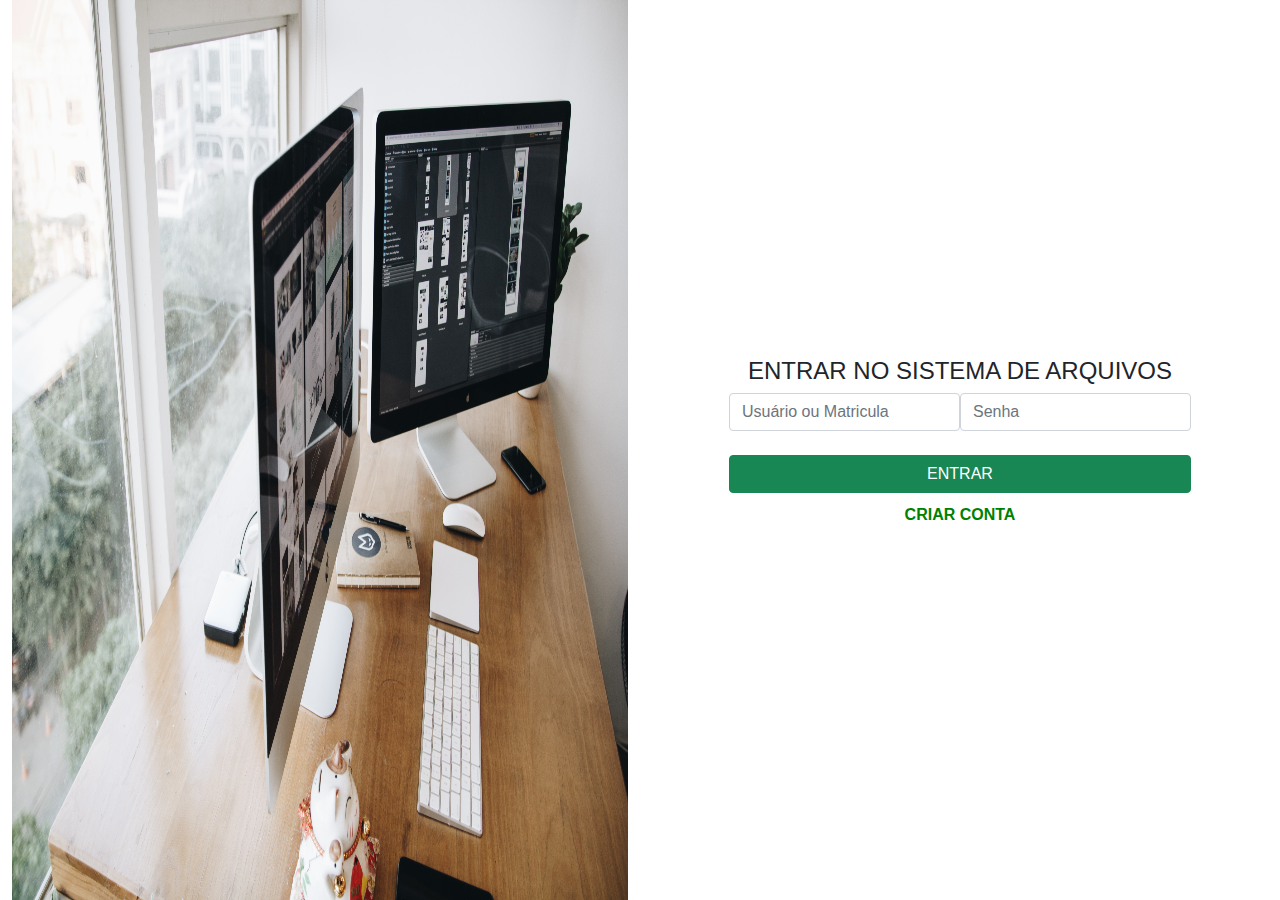
<file: index.html>
<!DOCTYPE html>
<html lang="pt-br">

<head>
    <meta charset="UTF-8">
    <meta http-equiv="X-UA-Compatible" content="IE=edge">
    <meta name="viewport" content="width=device-width, initial-scale=1.0">
    <link rel="stylesheet" href="./css/bootstrap.css">
    <link rel="stylesheet" href="./css/style.css">
    <script src="js/bootstrap.js"></script>
    <title>Document</title>
</head>

<body>
    <div class="container-fluid">

        <div class="row align-items-center">

            <div class="col 6">
                <img class="img-fluid vh-100" src="./img/system.jpg" alt="foto do sistema">
            </div>

            <div class="col-6 text-center ">
                <h4> ENTRAR NO SISTEMA DE ARQUIVOS</h4>
                <form id="formlogin" class="d-flex justify-content-center" name="formlogin">

                    <div class="col-5 d-flex justify-content-end mb-4">
                        <input type="text" name="user" id="Usuario" class="form-control" style="width: 90%;" placeholder="Usuário ou Matricula">
                    </div>
                    <div class="col-5">
                        <input type="password" name="password" id="Senha" class="form-control" style="width: 90%;"  placeholder="Senha">
                    </div>

                </form>

                <div class="d-flex flex-column align-items-center">
                    <button type="button" id="Entrar" class="btn btn-success col-9" value="Redirecionar" onclick="login()" >ENTRAR</button>
                    <p>
                        <a href="index2.html" target="_self">CRIAR CONTA</a>
                    </p>
                </div>

            </div>
            <a id="criarContaBtn"></a>
        </div>
        <a id="criarContaBtn"></a>
    </div>
    <script src="./js/script.js"></script>
</body>
</html>
</file>
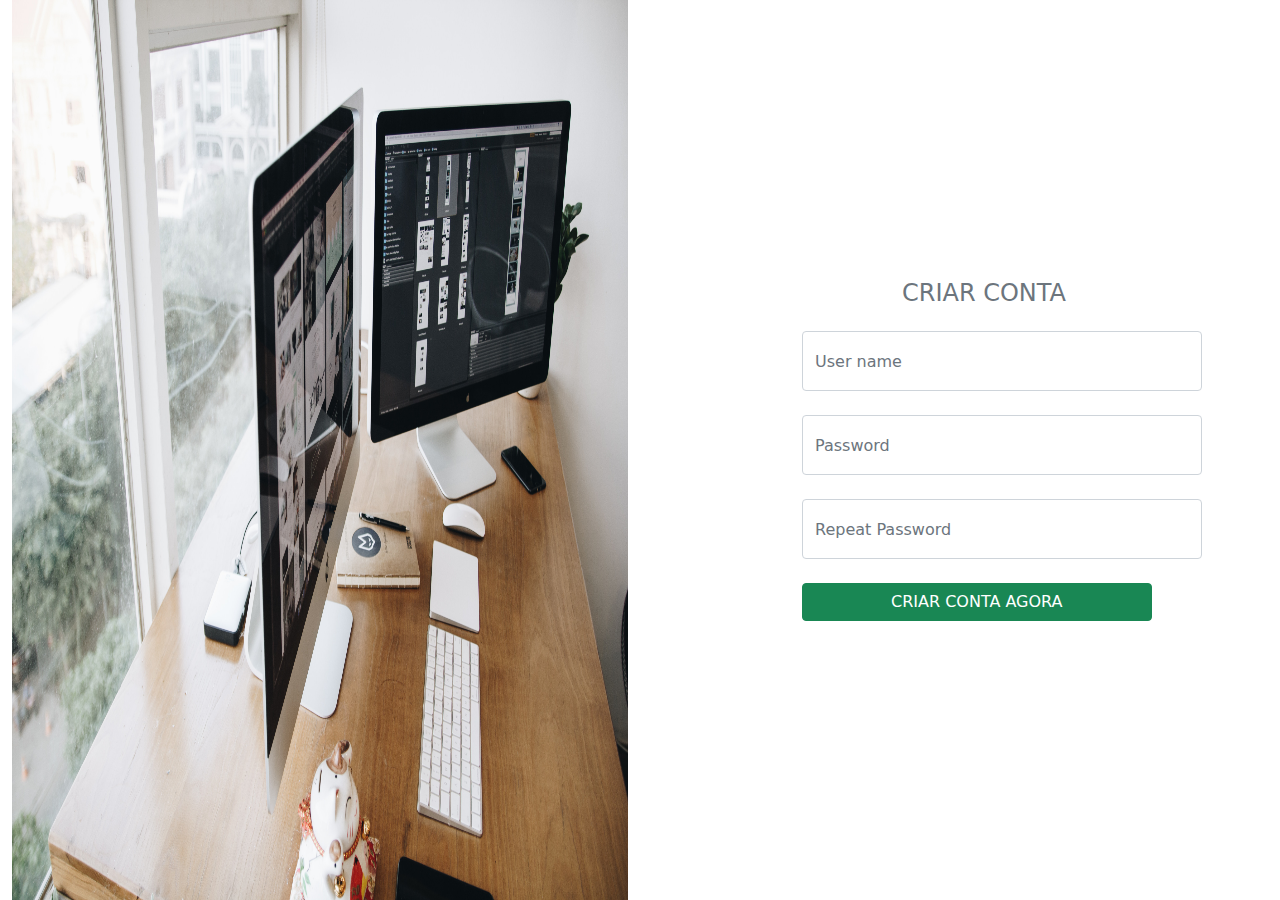
<file: index2.html>
<!DOCTYPE html>
<html lang="pt-br">

<head>
    <meta charset="UTF-8">
    <meta http-equiv="X-UA-Compatible" content="IE=edge">
    <meta name="viewport" content="width=device-width, initial-scale=1.0">
    <link rel="stylesheet" href="./css/bootstrap.css">
    <script src="js/bootstrap.js"></script>
    <title>Document</title>
    <style>
        input {
            height: 60px;

        }
    </style>
</head>


<body>
    <div class="container-fluid vh-100">

        <div class="row align-items-center">

            <div class="col 6">
                <img class="img-fluid vh-100" src="/img/system.jpg" alt="">
            </div>

            <div class="col-6 text-center d-flex-column">
                <h4 class="text-muted ms-5 mb-4"> CRIAR CONTA</h4>

                <div class="d-flex flex-column" style="margin-left: 150px;">

                    <form id="form1" method="post" class="d-flex-column" action="index.html">

                        <div class="col-4 mb-4 ">
                            <input name="user" type="text" id="Usuario1" class="form-control " placeholder="User name"
                                style="width: 400px;" aria-describedby="emailHelp">
                            <div id="emailHelp" class="form-text"></div>
                        </div>

                        <div class="col-4 mb-4">
                            <input name="password" type="password" id="Senha1" class="form-control" placeholder="Password"
                                style="width: 400px;">
                        </div>

                        <div class="col-4 mb-4">
                            <input type="password" id="reapeat-pass" class="form-control" placeholder="Repeat Password"
                                style="width: 400px;">
                        </div>

                    </form>
                    <button id="Criar" class="btn btn-success col-9" value="CRIAR CONTA AGORA" onclick="criarUsuario()">CRIAR CONTA AGORA</button>
                </div>
            </div>
        </div>
    </div>
    <script src="./js/script.js"></script>
</body>

</html>
</file>
<file: css/style.css>
* {
    font-family: Arial, Helvetica, sans-serif;
    margin: 0;
}

html, body {
    height: 100%;
}

div p a {
    color: green;
    font-weight: bold;
    margin-top: 10px;
    display: block;
    text-decoration: none
}

.active, .btn:hover {
    background-color: #666;
    color: white;
  }

 

.botaoDeslogar{
    float: right;
}
</file>
